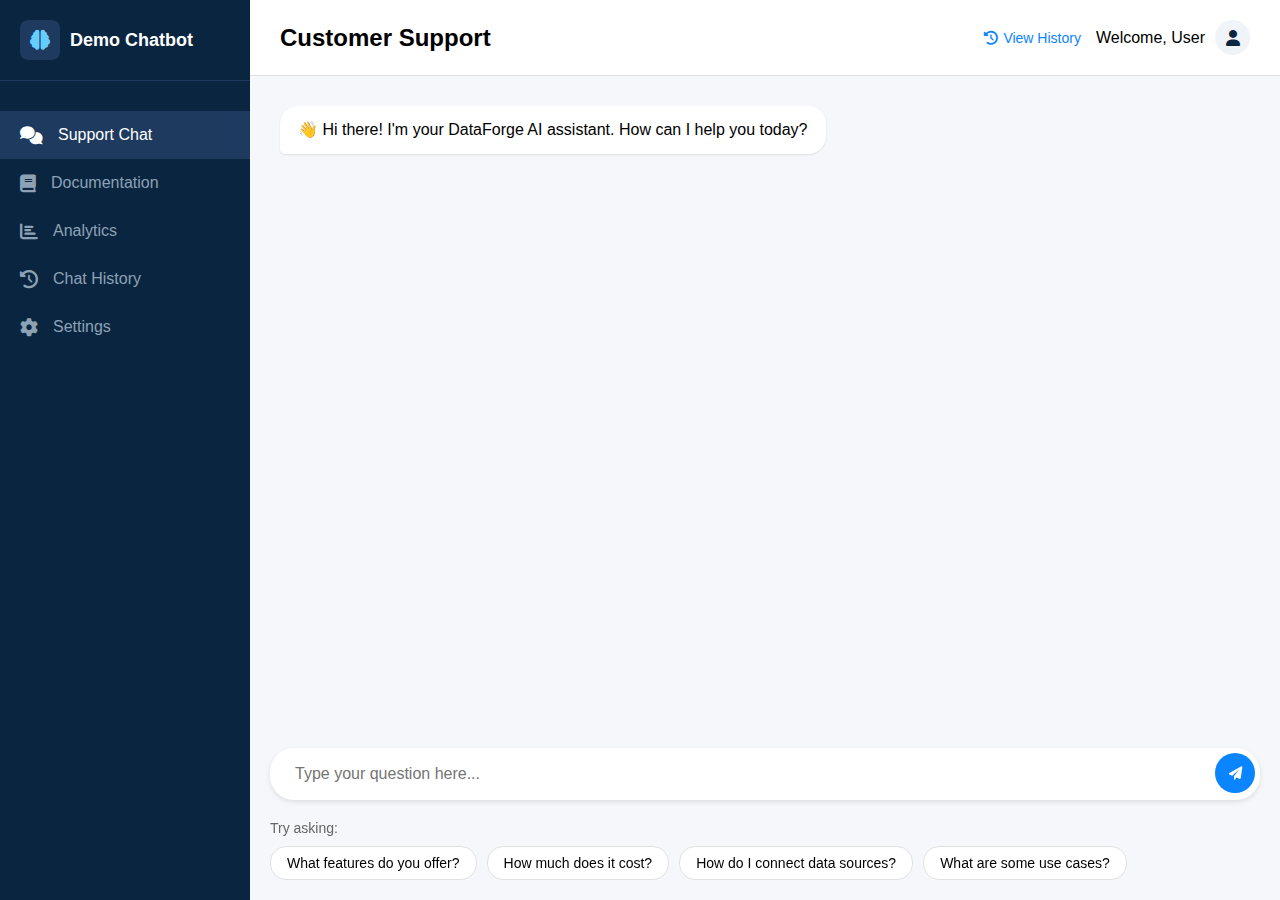
<file: frontend/index.html>
<!DOCTYPE html>
<html lang="en">
<head>
    <meta charset="UTF-8">
    <meta name="viewport" content="width=device-width, initial-scale=1.0">
    <title>DataForge AI Support</title>
    <link rel="stylesheet" href="styles.css">
    <link rel="stylesheet" href="https://cdnjs.cloudflare.com/ajax/libs/font-awesome/6.0.0-beta3/css/all.min.css">
</head>
<body>
    <div class="app-container">
        <div class="sidebar">
            <div class="logo-container">
                <div class="logo-icon">
                    <i class="fas fa-brain"></i>
                </div>
                <h1>Demo Chatbot</h1>
            </div>
            <div class="menu">
                <a href="index.html" class="active"><i class="fas fa-comments"></i> Support Chat</a>
                <a href="#" class="nav-link"><i class="fas fa-book"></i> Documentation</a>
                <a href="analytics.html"><i class="fas fa-chart-bar"></i> Analytics</a>
                <a href="history.html"><i class="fas fa-history"></i> Chat History</a>
                <a href="#" class="nav-link"><i class="fas fa-cog"></i> Settings</a>
            </div>
        </div>
        
        <div class="main-content">
            <div class="header">
                <h2>Customer Support</h2>
                <div class="user-info">
                    <a href="history.html" class="history-link">
                        <i class="fas fa-history"></i> View History
                    </a>
                    <span>Welcome, User</span>
                    <div class="user-avatar">
                        <i class="fas fa-user"></i>
                    </div>
                </div>
            </div>
            
            <div class="chat-container">
                <div class="chat-messages" id="chatMessages">
                    <div class="message assistant">
                        <div class="message-content">
                            <p>👋 Hi there! I'm your DataForge AI assistant. How can I help you today?</p>
                        </div>
                    </div>
                </div>
                
                <div class="chat-input">
                    <input type="text" id="messageInput" placeholder="Type your question here...">
                    <button id="sendBtn"><i class="fas fa-paper-plane"></i></button>
                </div>
                
                <div class="suggested-questions">
                    <p>Try asking:</p>
                    <div class="question-chips">
                        <button class="chip" onclick="askQuestion('What features does DataForge AI offer?')">What features do you offer?</button>
                        <button class="chip" onclick="askQuestion('How much does DataForge AI cost?')">How much does it cost?</button>
                        <button class="chip" onclick="askQuestion('How do I connect my data sources?')">How do I connect data sources?</button>
                        <button class="chip" onclick="askQuestion('What are some use cases for DataForge AI?')">What are some use cases?</button>
                    </div>
                </div>
            </div>
        </div>
    </div>
    
    <script src="script.js"></script>
</body>
</html>
</file>
<file: frontend/styles.css>
* {
    margin: 0;
    padding: 0;
    box-sizing: border-box;
    font-family: 'Segoe UI', Tahoma, Geneva, Verdana, sans-serif;
}

body {
    background-color: #f5f7fa;
}

.app-container {
    display: flex;
    height: 100vh;
}

.sidebar {
    width: 250px;
    background-color: #0a2540;
    color: white;
    padding: 20px 0;
    display: flex;
    flex-direction: column;
}

.logo-container {
    display: flex;
    align-items: center;
    padding: 0 20px 20px;
    border-bottom: 1px solid #1e3a5f;
}

/* Styles for Font Awesome logo icon */
.logo-icon {
    width: 40px;
    height: 40px;
    margin-right: 10px;
    background-color: #1e3a5f;
    border-radius: 8px;
    display: flex;
    align-items: center;
    justify-content: center;
    font-size: 20px;
    color: #65cdff;
}

.logo-container h1 {
    font-size: 18px;
    font-weight: 600;
}

.menu {
    margin-top: 30px;
}

.menu a {
    display: flex;
    align-items: center;
    padding: 15px 20px;
    color: #8da2b5;
    text-decoration: none;
    transition: all 0.3s;
}

.menu a i {
    margin-right: 15px;
    font-size: 18px;
}

.menu a:hover, .menu a.active {
    background-color: #1e3a5f;
    color: white;
}

.main-content {
    flex: 1;
    display: flex;
    flex-direction: column;
}

.header {
    display: flex;
    justify-content: space-between;
    align-items: center;
    padding: 20px 30px;
    background-color: white;
    border-bottom: 1px solid #e0e0e0;
}

.user-info {
    display: flex;
    align-items: center;
}

/* Styles for Font Awesome user avatar */
.user-avatar {
    width: 35px;
    height: 35px;
    border-radius: 50%;
    margin-left: 10px;
    background-color: #f0f4f8;
    display: flex;
    align-items: center;
    justify-content: center;
    color: #0a2540;
}

.history-link {
    color: #0a84ff;
    text-decoration: none;
    margin-right: 15px;
    font-size: 14px;
    display: flex;
    align-items: center;
}

.history-link i {
    margin-right: 5px;
}

.history-link:hover {
    text-decoration: underline;
}

.chat-container {
    flex: 1;
    display: flex;
    flex-direction: column;
    padding: 20px;
    background-color: #f5f7fa;
    overflow: hidden;
}

.chat-messages {
    flex: 1;
    overflow-y: auto;
    padding: 10px;
}

.message {
    display: flex;
    margin-bottom: 20px;
    animation: fadeIn 0.3s ease-in-out;
}

@keyframes fadeIn {
    from { opacity: 0; transform: translateY(10px); }
    to { opacity: 1; transform: translateY(0); }
}

.message.user {
    justify-content: flex-end;
}

.message-content {
    max-width: 70%;
    padding: 12px 18px;
    border-radius: 18px;
    box-shadow: 0 1px 2px rgba(0,0,0,0.1);
    position: relative;
}

.message.assistant .message-content {
    background-color: white;
    border-bottom-left-radius: 5px;
}

.message.user .message-content {
    background-color: #0a84ff;
    color: white;
    border-bottom-right-radius: 5px;
}

.message-content p {
    line-height: 1.5;
}

.chat-input {
    display: flex;
    margin-top: 20px;
    background-color: white;
    border-radius: 24px;
    padding: 5px;
    box-shadow: 0 2px 5px rgba(0,0,0,0.1);
}

#messageInput {
    flex: 1;
    border: none;
    padding: 12px 20px;
    font-size: 16px;
    outline: none;
    border-radius: 24px;
}

#sendBtn {
    background-color: #0a84ff;
    color: white;
    border: none;
    border-radius: 50%;
    width: 40px;
    height: 40px;
    cursor: pointer;
    transition: background-color 0.3s;
}

#sendBtn:hover {
    background-color: #0064d0;
}

.suggested-questions {
    margin-top: 20px;
}

.suggested-questions p {
    font-size: 14px;
    color: #666;
    margin-bottom: 10px;
}

.question-chips {
    display: flex;
    flex-wrap: wrap;
    gap: 10px;
}

.chip {
    background-color: white;
    border: 1px solid #e0e0e0;
    border-radius: 16px;
    padding: 8px 16px;
    font-size: 14px;
    cursor: pointer;
    transition: all 0.3s;
}

.chip:hover {
    background-color: #f0f0f0;
    border-color: #cccccc;
}

.feedback {
    display: flex;
    justify-content: flex-end;
    margin-top: 8px;
    gap: 10px;
    opacity: 0.7;
}

.feedback button {
    background: none;
    border: none;
    cursor: pointer;
    font-size: 14px;
    padding: 5px;
    transition: all 0.3s;
}

.feedback button:hover {
    transform: scale(1.2);
}

.typing-indicator {
    display: flex;
    align-items: center;
}

.typing-indicator .dot {
    display: inline-block;
    width: 8px;
    height: 8px;
    border-radius: 50%;
    background-color: #999;
    margin-right: 4px;
    animation: pulse 1.4s infinite ease-in-out;
}

.typing-indicator .dot:nth-child(2) {
    animation-delay: 0.2s;
}

.typing-indicator .dot:nth-child(3) {
    animation-delay: 0.4s;
    margin-right: 0;
}

@keyframes pulse {
    0%, 100% { transform: scale(1); }
    50% { transform: scale(1.5); }
}

/* Modal for feature not available */
.modal {
    display: none;
    position: fixed;
    top: 0;
    left: 0;
    width: 100%;
    height: 100%;
    background-color: rgba(0, 0, 0, 0.5);
    align-items: center;
    justify-content: center;
    z-index: 1000;
}

.modal-content {
    background-color: white;
    padding: 30px;
    border-radius: 10px;
    text-align: center;
    box-shadow: 0 5px 15px rgba(0, 0, 0, 0.2);
    max-width: 400px;
    width: 100%;
}

.modal-close {
    margin-top: 20px;
    padding: 8px 20px;
    background-color: #0a84ff;
    color: white;
    border: none;
    border-radius: 5px;
    cursor: pointer;
}

.refresh-button {
    background-color: #0a84ff;
    color: white;
    border: none;
    border-radius: 5px;
    padding: 8px 15px;
    cursor: pointer;
    font-size: 14px;
    display: flex;
    align-items: center;
}

.refresh-button i {
    margin-right: 5px;
}

@media (max-width: 768px) {
    .app-container {
        flex-direction: column;
    }
    
    .sidebar {
        width: 100%;
        height: auto;
        padding: 10px 0;
    }
    
    .menu {
        margin-top: 10px;
        display: flex;
        overflow-x: auto;
    }
    
    .menu a {
        padding: 10px 15px;
    }
    
    .message-content {
        max-width: 85%;
    }
}
</file>
